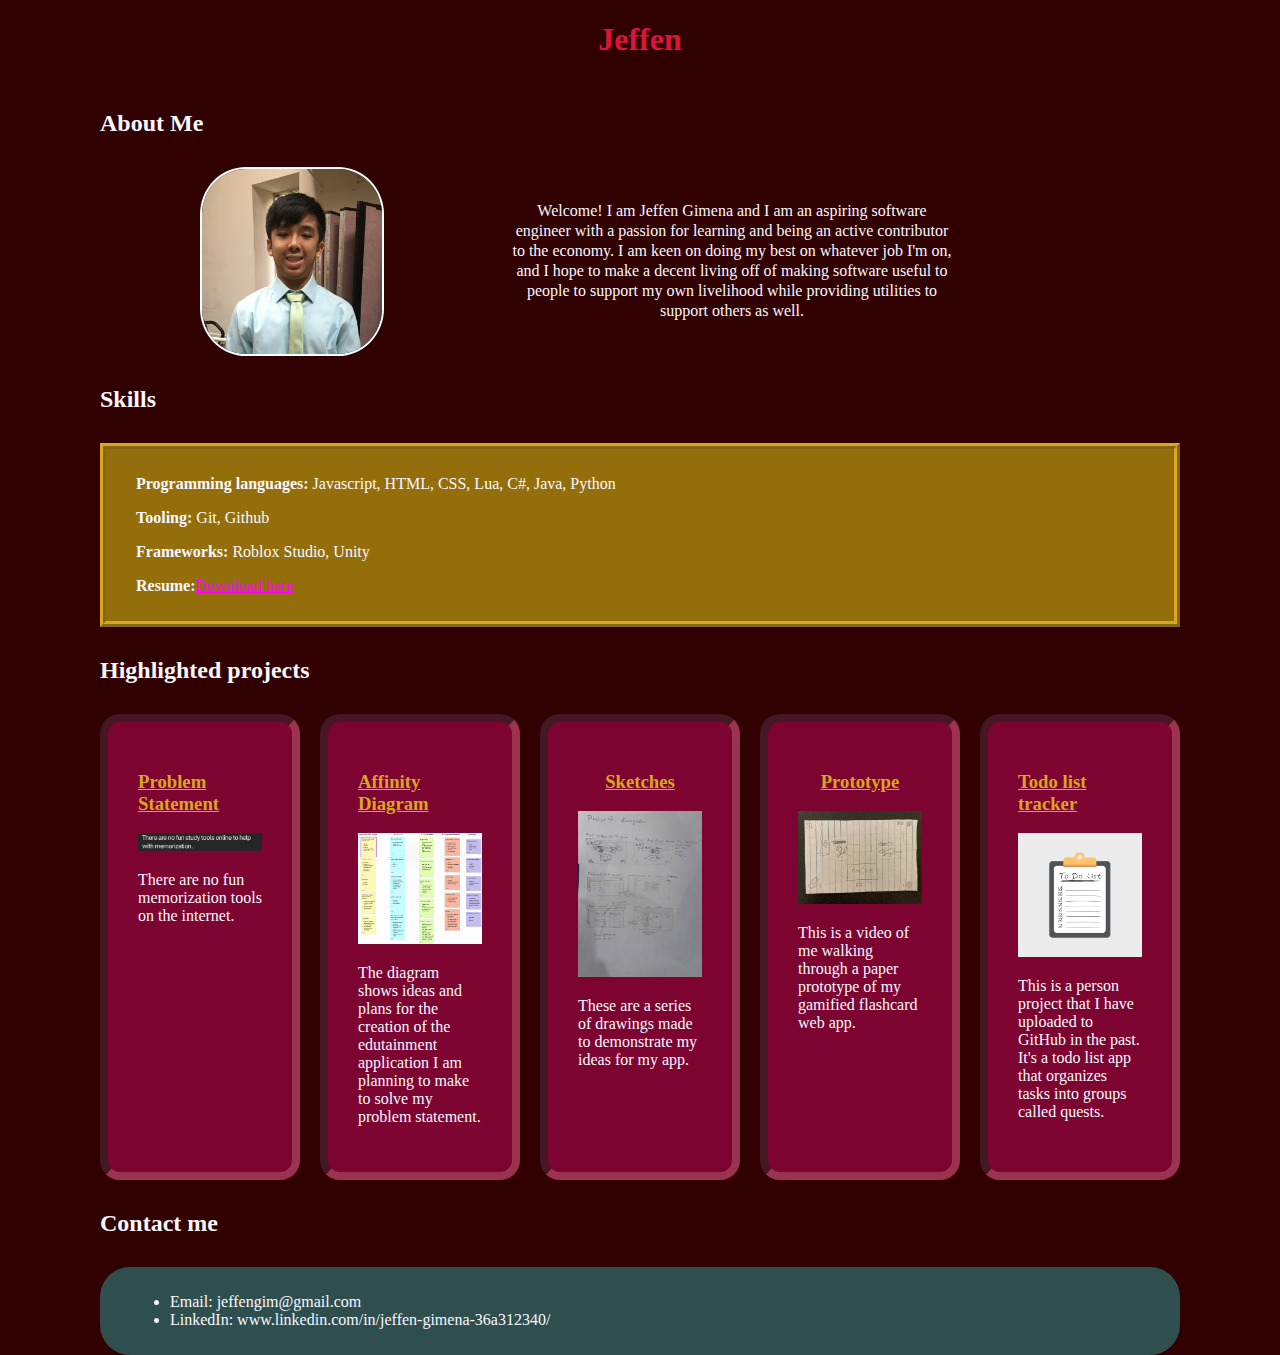
<file: index.html>
<!DOCTYPE html> 
<html>
    <head>
        <title>CSCE 190: Jeffen Gimena</title>
        <link rel="stylesheet" href="styles.css">
    </head>
    <body>
        <h1> Jeffen </h1>

        <!-- About Me -->
        <h2> About Me </h2>
        <div class="about">
            <img src="images/face.webp">
            <p>
                Welcome! I am Jeffen Gimena and I am an aspiring software engineer with a passion for learning
                 and being an active contributor to the economy. I am keen on doing my best on whatever job I'm on,
                 and I hope to make a decent living off of making software useful to people to support my own livelihood
                 while providing utilities to support others as well. 
            </p>
        </div>

        <h2>Skills</h2>
        <div class="skills">
            <p><b>Programming languages: </b>Javascript, HTML, CSS, Lua, C#, Java, Python</p>
            <p><b>Tooling: </b> Git, Github</p>
            <p><b>Frameworks: </b> Roblox Studio, Unity</p>
            <p><b>Resume:</b><a href="files/resume.pdf">Download here</a></p>
        </div>

        <h2>Highlighted projects</h2>
        <div class="projects">
            <!-- Prolem Statement Assignment -->   
            <section class="project">
                <a href="files/statement.pdf">
                    <h3>Problem Statement</h3>
                </a>
                <a href="files/statement.pdf">
                    <img src="images/problem.png">
                </a>
                <p>There are no fun memorization tools on the internet.</p>
            </section>  

            <!--Affinity Diagram Assignment -->
            <section class="project">
                <a href="files/Affinity_DOC.pdf"><h3>Affinity Diagram</h3></a>
                <a href="files/Affinity_DOC.pdf"><img src="images/Affinity_IMG.png"></a>
                <p>
                    The diagram shows ideas and plans for the creation of the edutainment application I am planning to make to solve my problem statement. 
                </p>
            </section>

            <!--Sketches Assignment-->
            <section class="project">
                <a href="files/Sketches_DOC.pdf"><h3>Sketches</h3></a>
                <a href="files/Sketches_DOC.pdf"><img src="images/Sketches_IMG.jpg"></a>
                <p>
                    These are a series of drawings made to demonstrate my ideas for my app. 
                </p>
            </section>

            <!--Paper Prototype Assignment-->
            <section class="project">
                <a href="https://youtu.be/yxKSGzkt8jk"><h3>Prototype</h3></a>
                <a href="https://youtu.be/yxKSGzkt8jk"><img src="images/Proto.webp"></a>
                <p>This is a video of me walking through a paper prototype of my gamified flashcard web app.</p>
            </section>

            <section class="project">
                <a href="https://github.com/Jeffimenson/to-do_tracker">
                    <h3>Todo list tracker</h3>
                </a>
                <a href="https://github.com/Jeffimenson/to-do_tracker">
                    <img src="images/todo_list_icon.jpg">
                </a>
                <p>This is a person project that I have uploaded to GitHub in the past. It's a todo list app that organizes tasks into groups called quests. </p>
            </section>
        </div>

        <h2>Contact me</h2>
        <div class="contact">
            <ul>
                <li>Email: jeffengim@gmail.com</li>
                <li>LinkedIn: www.linkedin.com/in/jeffen-gimena-36a312340/</li>
            </ul>
        </div>
    </body>
</html>
</file>
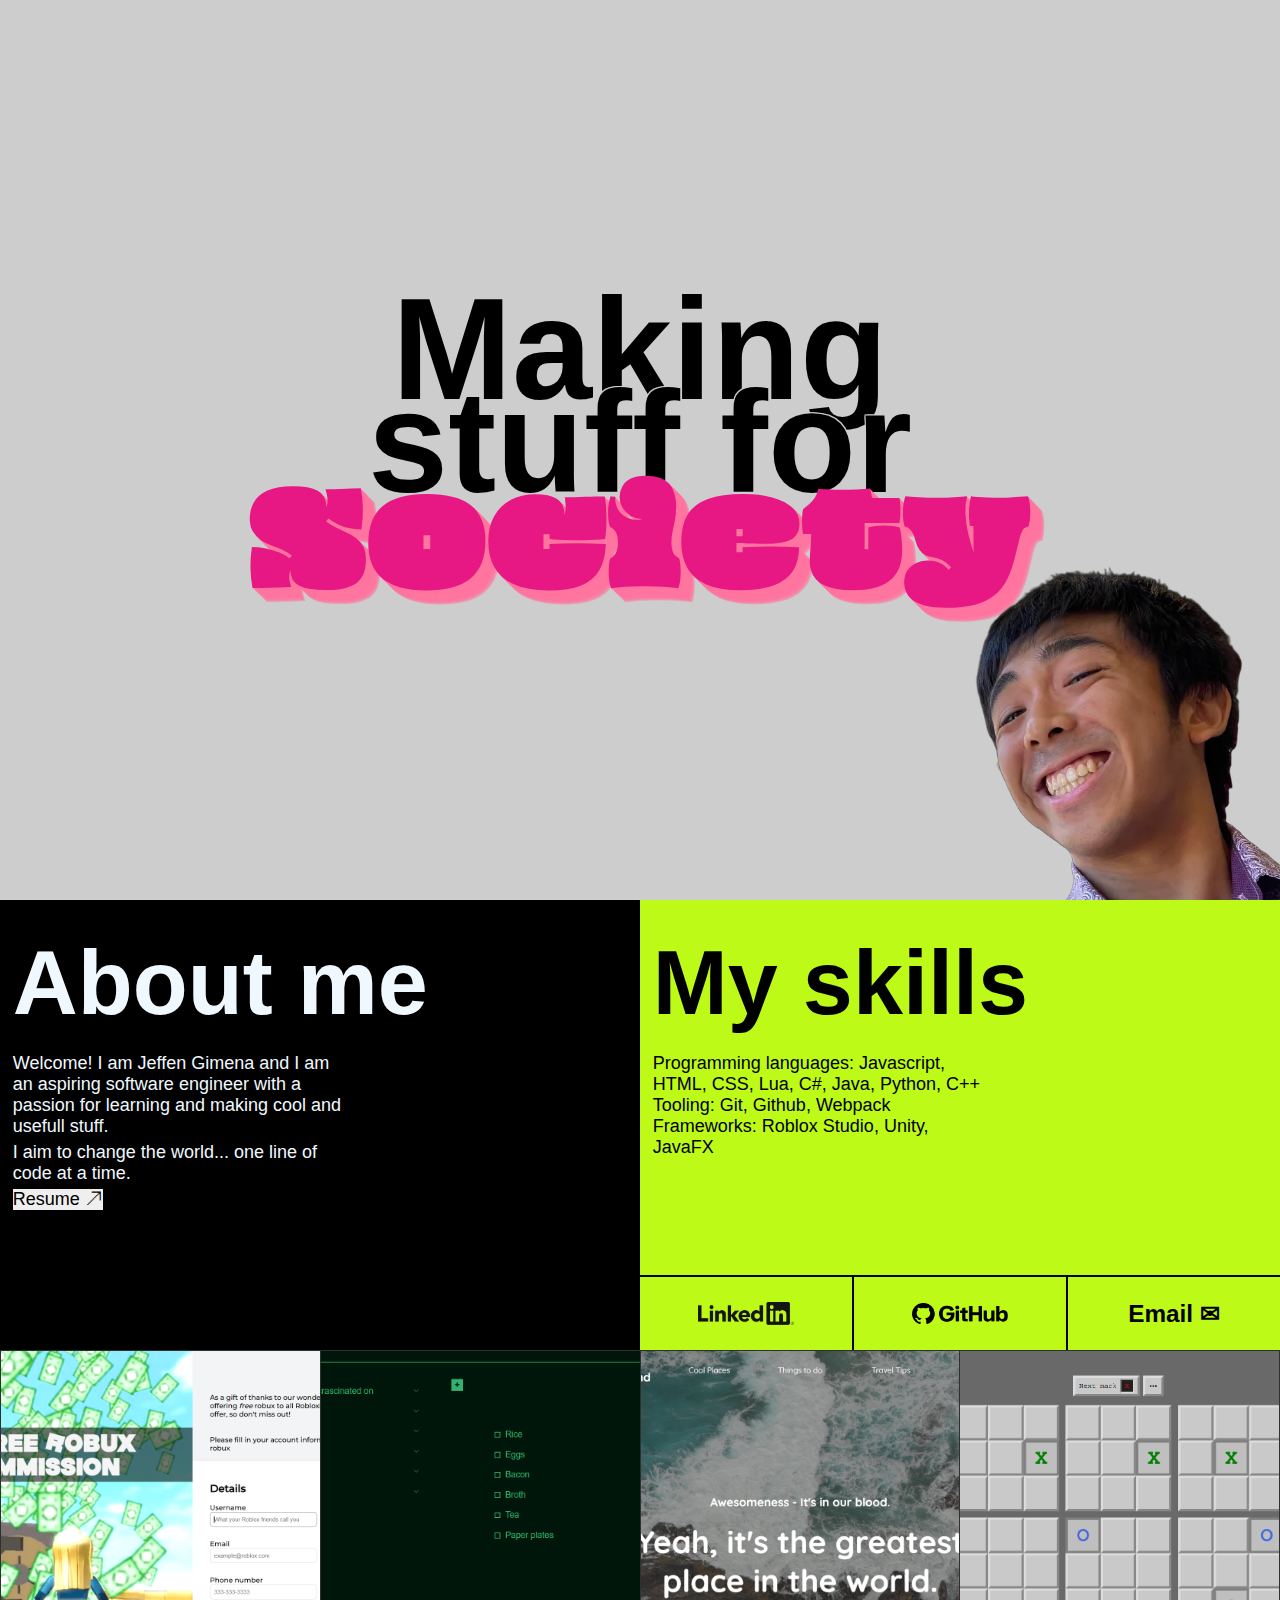
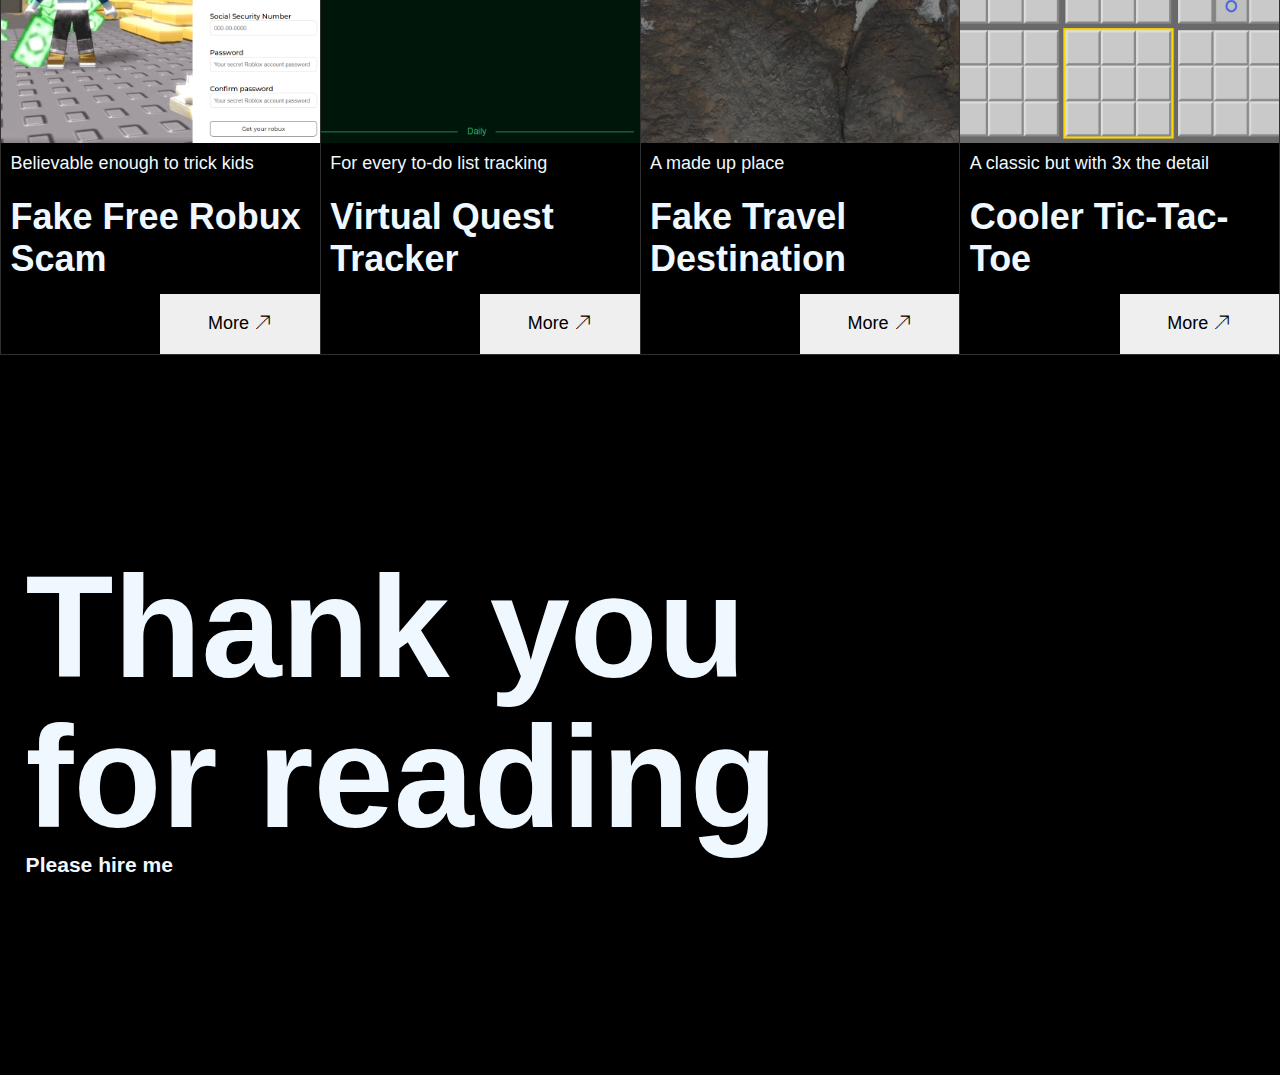
<file: prototype.html>
<!DOCTYPE html>
<html lang="en">
<head>
  <meta charset="UTF-8">
  <meta name="viewport" content="width=device-width, initial-scale=1.0">
  <title>Document</title>


  <!-- Cusotm font(s) -->
  <link rel="preconnect" href="https://fonts.googleapis.com">
  <link rel="preconnect" href="https://fonts.gstatic.com" crossorigin>
  <link href="https://fonts.googleapis.com/css2?family=Oi&display=swap" rel="stylesheet">
  <link rel="stylesheet" href="newstyles.css">
</head>
<body>

  <section class="first">
    <div class="title-holder">

      <h1>
        <span>
          Making <br>
          stuff for<br>
        </span>
        
        <span class="weirdo">Society</span>

        <img src="images/selfie.png" alt="me">
      </h1>

    </div>
  </section>
  <section class="second">
    <div class="blurb">
      <h2> About me </h2>
      <p>
        Welcome! I am Jeffen Gimena and I am an aspiring software engineer with a passion for learning and 
        making cool and usefull stuff. 
      </p>
      <p>
        I aim to change the world... one line of code at a time.
      </p>

      <button class="link-button">Resume</button>

    </div>

    <div class="tabbox">
      <div class="blurb">
        <h2> My skills </h2>
        <p>
          Programming languages: Javascript, HTML, CSS, Lua, C#, Java, Python, C++
          <br>
          Tooling: Git, Github, Webpack
          <br>
          Frameworks: Roblox Studio, Unity, JavaFX
        </p>
      </div>
      <div class="tabs">
        <a class="social-button">
          <img id="LiLabel" src="images/LI-Logo.png" alt="">
        </a>
        <a class="social-button">
          <img id="GhLabel" src="images/GitHub_Lockup_Black.png" alt="">
        </a>
        <button class="social-button">
          <a href="mailto:jeffengim@gmail.com">Email ✉</a>
        </button>
      </div>
    </div>
  </section>
  <section class="third">

    <a class="card" href="https://jeffimenson.github.io/free-robux/">
      <img src="images/free_rbx_preview.png" alt="">
      <div class="text">
        <p>Believable enough to trick kids</p>
        <h3>Fake Free Robux Scam</h3>
      </div>
      <button class="link-button">More</button>
    </a>

    <a class="card" href="https://jeffimenson.github.io/to-do_tracker/">
      <img src="images/bootleg_pipboy.png" alt="">
      <div class="text">
        <p>For every to-do list tracking</p>
        <h3>Virtual Quest Tracker</h3>
      </div>
      <button class="link-button">More</button>
    </a>

    <a class="card" href="https://jeffimenson.github.io/destination-website/">
      <img src="images/fake_dest.png" alt="">
      <div class="text">
        <p>A made up place</p>
        <h3>Fake Travel Destination</h3>
      </div>
      <button class="link-button">More</button>
    </a>

    <a class="card" href="https://jeffimenson.github.io/cooler-tic-tac-toe/">
      <img src="images/tik_tak.png" alt="">
      <div class="text">
        <p>A classic but with 3x the detail</p>
        <h3>Cooler Tic-Tac-Toe</h3>
      </div>
      <button class="link-button">More</button>
    </a>
    
  </section>

  <section class="fourth">
    <h2>Thank you for reading</h2>
    <h3>Please hire me</h3>
  </section>

</body>
</html>
</file>
<file: styles.css>
body {
    background-color: rgb(49, 0, 0);
    color: ghostwhite;
    font-family: 'Times New Roman', Times, serif;
}

a {
    color: goldenrod;
}

h1 {
    color: crimson;
    text-align: center;
}

body {
    display: flex;
    flex-direction: column;
    gap: 10px;
    margin: 0 100px;
}

.skills {
    background-color: rgb(149, 110, 12);
    padding: 10px 30px;
    border: 6px ridge goldenrod;
}

.skills a {
    color: fuchsia;
}

.projects {
    display: flex;
    flex-wrap: wrap;
    gap: 20px;
}

.project {
    background-color: rgb(125, 4, 48);
    width: 30%;
    padding: 30px;
    border-radius: 20px;

    display: flex;
    flex-direction: column;
    align-items: center;
    flex: 1;

    border: 8px inset rgb(153, 51, 80);
    
}

.projects img {
    width: 100%;
}

.contact {
    background-color: darkslategray;
    border-radius: 30px;
    padding: 10px 30px;
}

.about{
    display:flex;
    flex-wrap:wrap;
    margin-right: 100px;
    margin-left: 100px;
    justify-content: center;
}

.about p {
    width:50%;
    text-align: center;
    margin: auto;
    line-height: 125%;
}

.about img {
    width: 180px;
    border-radius: 25%;
    border: 2px solid azure;
}
</file>
<file: newstyles.css>
:root {
  --first-bg: #cdcdcd;
  --highlight: #bdfa17;
  --dark-fc: #000000;
  --light-fc: aliceblue;

  font-size: 18px;
  background-color: var(--dark-fc);
}

body {
  height: 100%;
  font-family: Helvetica, sans-serif;
}

button, .social-button, .link-button {
  border: 0;
}

button:hover, .social-button:hover, .link-button:hover {
  cursor: pointer;
}

* {
  padding: 0;
  margin: 0;
}






section.first {
  width: 100%;
  height: 100vh;
  background-color: var(--first-bg);

  display: flex; 
  justify-content: center;
  align-items: center;

  position: relative;
}

.title-holder {
  width: 80%;
  height: 60%;

  display: grid; 
  place-items: center;
}

.title-holder h1 {
  line-height: 65%;
  text-align: center;
  /* font-size: min(10rem, 50vw); */
  font-size: 8rem;
  
}

.title-holder h1 span:not(.weirdo) {
  text-shadow:
    -1px -1px 0 var(--first-bg),
     1px -1px 0 var(--first-bg),
    -1px  1px 0 var(--first-bg),
     1px  1px 0 var(--first-bg);
}

span.weirdo {
  color: hsl(329, 81%, 50%);
  font-family: "Oi", serif;
  font-weight: 10;
  font-size: 7rem;

  --shadow-color:hsl(342, 100%, 73%);
  text-shadow: 1px 1px hsla(342, 100%, 73%, 1), 
  2px 2px hsla(342, 100%, 73%, 0.98), 
  3px 3px hsla(342, 100%, 73%, 0.96), 
  4px 4px hsla(342, 100%, 73%, 0.94), 
  5px 5px hsla(342, 100%, 73%, 0.92), 
  6px 6px hsla(342, 100%, 73%, 0.90), 
  7px 7px hsla(342, 100%, 73%, 0.88), 
  8px 8px hsla(342, 100%, 73%, 0.66), 
  9px 9px hsla(342, 100%, 73%, 0.64), 
  10px 10px hsla(342, 100%, 73%, 0.62), 
  11px 11px hsla(342, 100%, 73%, 0.60), 
  12px 12px hsla(342, 100%, 73%, 0.58), 
  13px 13px hsla(342, 100%, 73%, 0.56), 
  14px 14px hsla(342, 100%, 73%, 0.52);

}

section.first img {
  position: absolute;
  bottom: 0px;
  right: 0px;
  width: 25%;
}






section.second {
  width: 100%;
  height: 50vh;

  background-color: var(--dark-fc);
  color: var(--light-fc);

  display: grid;

  grid-template-areas: "fhlv shlv";
  grid-template-columns: 1fr 1fr;
  grid-template-rows: 1fr;
}

section.second .blurb, section.second .tabbox .blurb {
  padding: 5% 2%;
}

section.second .blurb {
  grid-area: "fhlv";
}


.link-button {
  font-size: 1rem;
}

.link-button::after {
  content: "\00a0🡥"; /* \00a0 is a guaranteed space (cause regular space sometimes no show) */
}

.link-button:hover, section.second .blurb a.link-button:hover {
  color: var(--highlight);
  border: 2px solid var(--highlight);
  background-color: var(--dark-fc);
}

/* This button directly under blurb is for resume link */
section.second .blurb a.link-button {
  margin-top: 20px;
  width: 25%;
  height: 16%;
  display: block;

  background-color: var(--first-bg);
  color: var(--dark-fc);

  display: flex;
  justify-content: center;
  align-items: center;

  text-decoration: none;

}


.blurb h2 {
  font-size: 5rem;
  margin-bottom: 3%;
}

.blurb p {
  width: 55%;
  margin-bottom: 5px;
}

section.second .tabbox {
  grid-area: "shlv";
  background-color: var(--highlight);

  display: grid;
  grid-template-areas: "t" "b";
  grid-template-rows: 5fr 1fr;
  color: var(--dark-fc);
}

section.second .tabbox .blurb {
  grid-area: "t";
}

section.second .tabbox .tabs {
  grid-area: "b";
  background-color: var(--dark-fc);
  display: grid;
  grid-template-areas: "one two three";
  grid-template-columns: 1fr 1fr 1fr;
  grid-template-rows: 1fr;
  gap: 2px;
  padding-top: 2px;
}

section.second .tabbox button, section.second .tabbox .social-button {
  background-color: var(--highlight);
  display: flex;
  align-items: center;
  justify-content: center;
}

section.second .tabbox button:hover, section.second .tabbox .social-button:hover {
  color: var(--highlight);
  background-color: var(--dark-fc);
}



/*These buttons are expected to be black*/
.social-button:hover img {
  filter: invert(73%) sepia(100%) saturate(387%) hue-rotate(22deg) brightness(103%) contrast(102%);
}

.social-button a {
  color: inherit;
  text-decoration: none;
  font-weight: 800;
  font-size: 1.35rem;
}

#LiLabel {
  width: 45%;
}

#GhLabel {
  width: 45%;
}




section.third {
  height: 67vh;

  display: grid;
  grid-template-areas: "one two three four";
  grid-template-columns: 1fr 1fr 1fr 1fr;
  grid-template-rows: 1fr;

  background-color: rgb(48, 48, 48);
  gap: 1px;
  padding: 1px;
}

section.third .card {
  height: 100%;
  background-color: #000000;
  text-decoration: none;

  display: grid;
  grid-template-areas: "image" "text" "input";
  grid-template-rows: 6.5fr 2.5fr 1fr;
  color: var(--light-fc);
}

section.third .card img {
  height: 100%;
  width: 100%;
  object-fit: cover;
}

section.third .card .text {
  display: flex;
  flex-direction: column;
  justify-content:flex-start;
  align-items: start;
  padding: 3%;
}


section.third .card p {
  flex: 1;
}

section.third .card h3 { 
  font-size: 2rem;
  flex: 2;
}

section.third .card button {
  width: 50%;
  position: relative;
  left: 50%;
}



section.third .card:hover {
  cursor: pointer;
}

section.third .card:hover button {
  background-color: var(--dark-fc);
  color: var(--highlight);
  border: 2px inset var(--highlight);
  
}



section.fourth {
  background-color: var(--dark-fc);
  height: 80vh;
  color: var(--light-fc);
  display: flex;
  align-items: start;
  justify-content: center;
  flex-direction: column;
  padding-left: 2%;
}

section.fourth h2 {
  font-size: 8rem;
  line-height: 150px;
  width: 60%;
}




/* section.fourth {
  display: grid;
  grid-template-areas: "b b" "l r";
  grid-template-rows: 1fr 1fr;
  grid-template-columns: 1fr 1fr;
  height: 100vh;
}

section.fourth img {
  background-color: blue;
  width: 100%;
  height: 100%;
  grid-area: b;
}

section.fourth .leftbox {
  grid-area: "l";
}

section.fourth .rightbox {
  grid-area: "r";
} */
</file>
